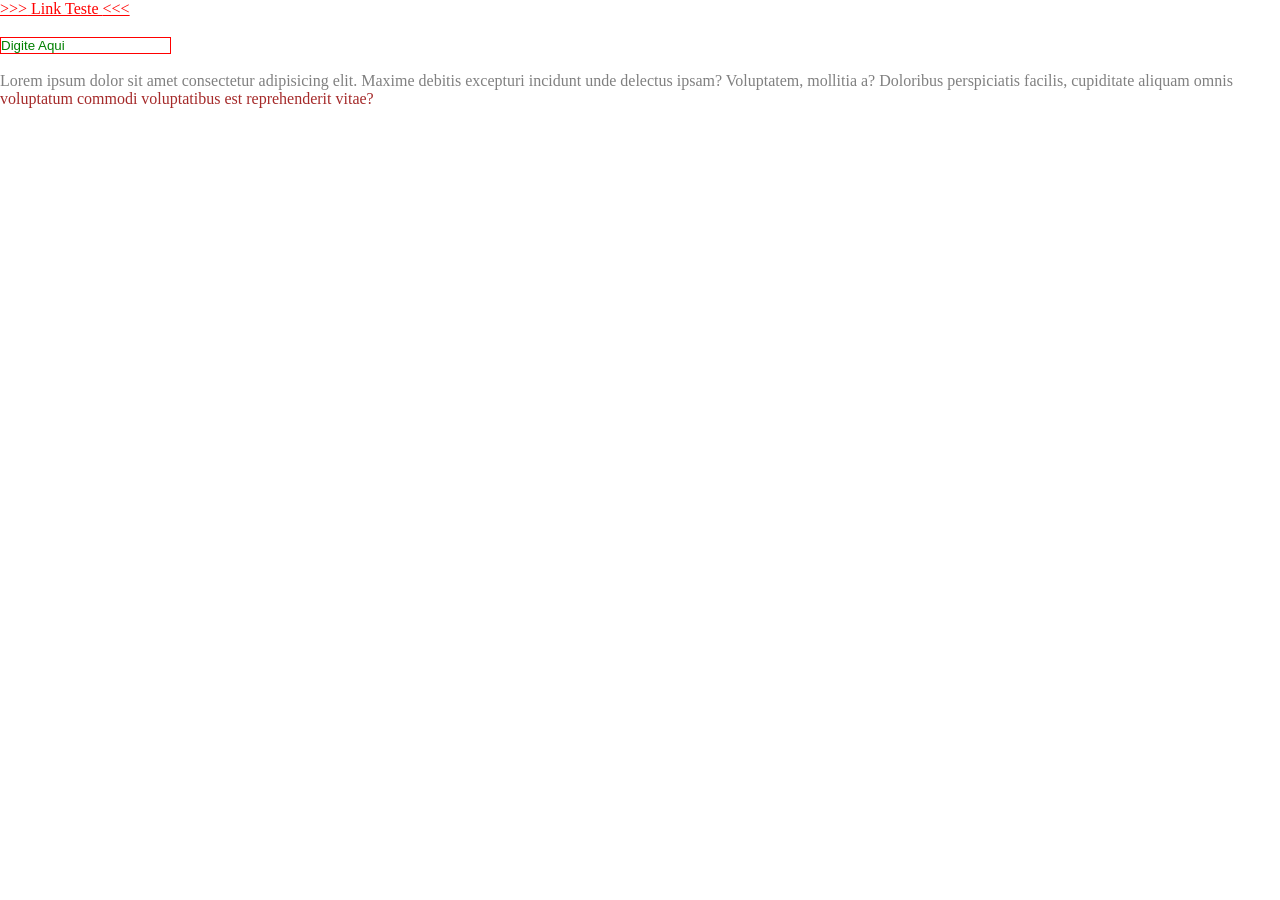
<file: 2 - Pseudo Elementos.html>
<!DOCTYPE html>
<html lang="pt-br">
<head>
    <meta charset="UTF-8">
    <meta name="viewport" content="width=device-width, initial-scale=1.0">
    <link rel="stylesheet" href="./2 - Pseudo Elementos.css">
    <title>Pseudo Elementos</title>
</head>
<body>

    <a href="#"> Link Teste </a>
    <br>
    <br>
    
    <input placeholder="Digite Aqui">
    
 <br>
    <br>

    <p>Lorem ipsum dolor sit amet consectetur adipisicing elit. Maxime debitis excepturi incidunt unde delectus ipsam? Voluptatem, mollitia a? Doloribus perspiciatis facilis, cupiditate aliquam omnis voluptatum commodi voluptatibus est reprehenderit vitae?</p>

</body>
</html>
</file>
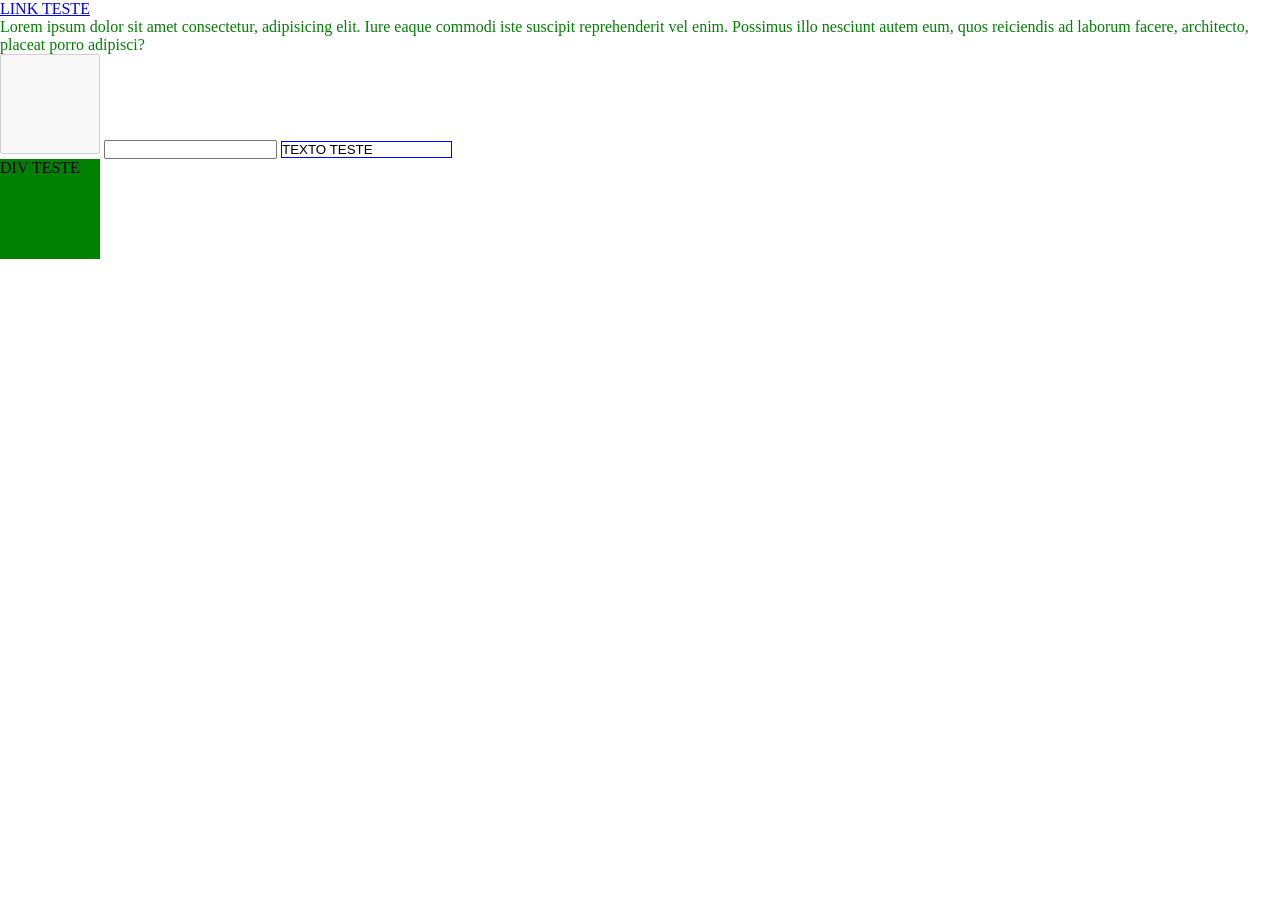
<file: 3 - Pseudo Classes.html>
<!DOCTYPE html>
<html lang="pt-br">

<head>
    <meta charset="UTF-8">
    <meta name="viewport" content="width=device-width, initial-scale=1.0">
    <link rel="stylesheet" href="./3 - Pseudo Classes.css">
    <title>Pseudo Classes</title>
</head>

<body>
    <a href="#344564"> LINK TESTE</a>
    <p>Lorem ipsum dolor sit amet consectetur, adipisicing elit. Iure eaque commodi iste suscipit reprehenderit vel
        enim. Possimus illo nesciunt autem eum, quos reiciendis ad laborum facere, architecto, placeat porro adipisci?
    </p>
    <input type="checkbox" disabled>
    <input class="inputv2">
    <input class="inputv3" value="TEXTO TESTE " readonly>
    <div class="container">DIV TESTE</div>
</body>

</html>
</file>
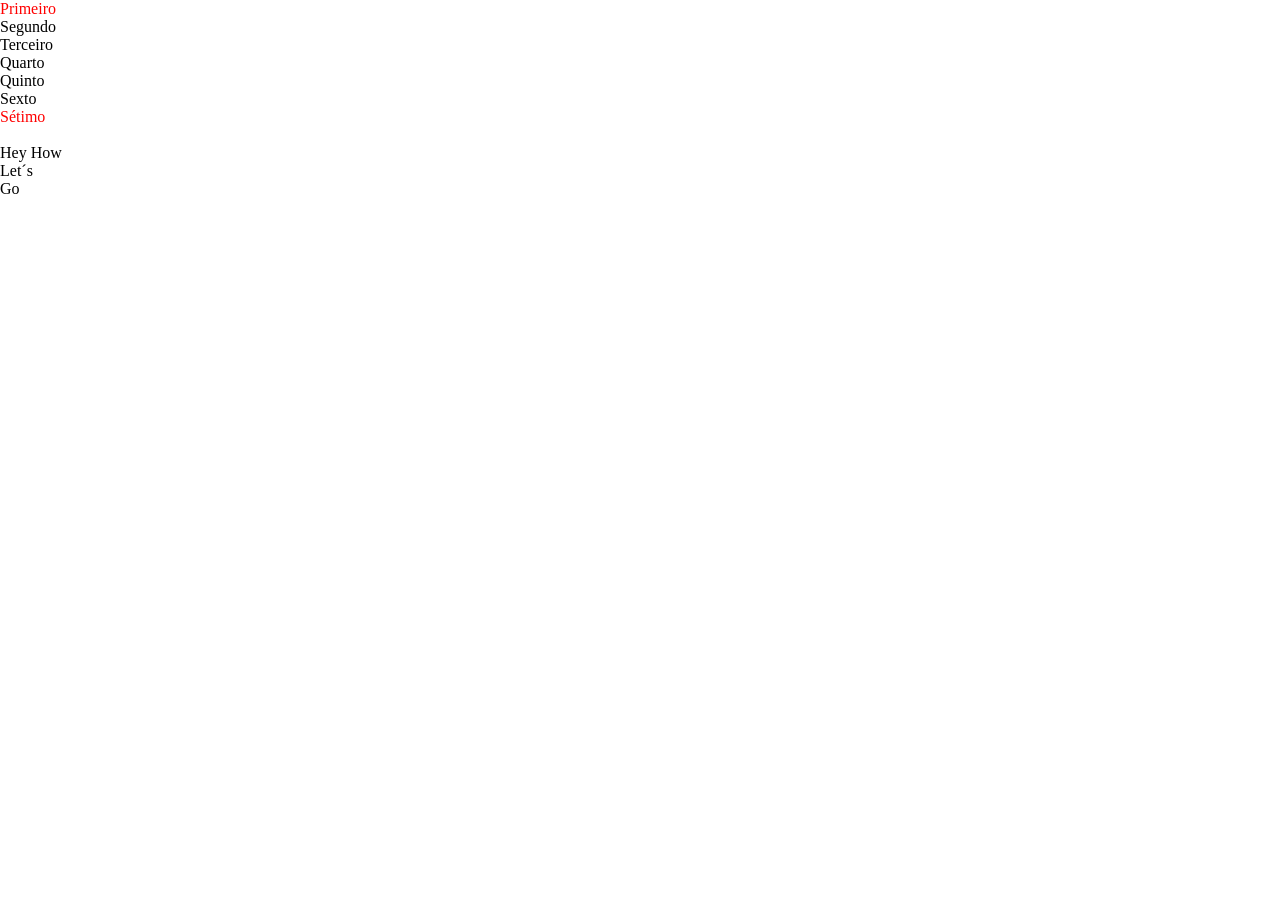
<file: 4 - Pseudo Classes pt2.html>
<!DOCTYPE html>
<html lang="pt-br">

<head>
    <meta charset="UTF-8">
    <meta name="viewport" content="width=device-width, initial-scale=1.0">
    <link rel="stylesheet" href="./4 - Pseudo Classes pt2.css">
    <title>Pseudo Classes p2</title>
</head>

<body>

    <ul>
        <li>Primeiro</li>
        <li>Segundo</li>
        <li>Terceiro</li>
        <li>Quarto</li>
        <li>Quinto</li>
        <li>Sexto</li>
        <li>Sétimo</li>
    </ul> 

    <br>

    <div class="container">
        <span>Hey</span>
        <span>How</span>
        <p>Let´s</p>
        <p>Go</p>

    </div>
</body>

</html>
</file>
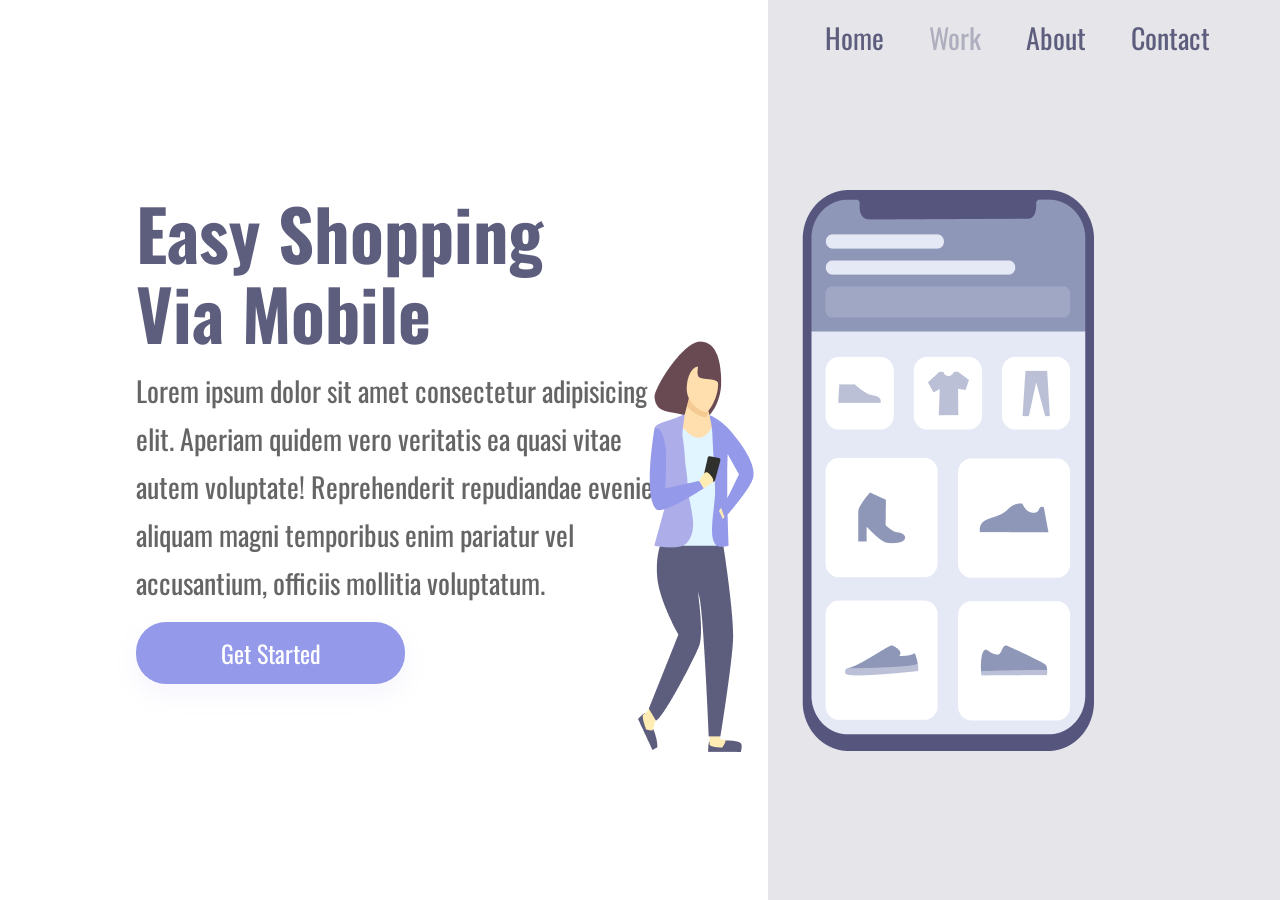
<file: 6 - Projeto Responsividade.html>
<!DOCTYPE html>
<html lang="pt-br">

<head>
    <meta charset="UTF-8">
    <meta name="viewport" content="width=device-width, initial-scale=1.0">
    <link rel="stylesheet" href="./6 - Projeto Responsividade.css">
    <link rel="preconnect" href="https://fonts.googleapis.com">
    <link rel="preconnect" href="https://fonts.gstatic.com" crossorigin>
    <link href="https://fonts.googleapis.com/css2?family=Oswald:wght@200..700&display=swap" rel="stylesheet">
    <title>Projeto Responsividade</title>
</head>

<body>
    <div class="wrapper">
        <section class="container-left">
            <h1> Easy Shopping Via Mobile </h1>
            <p>Lorem ipsum dolor sit amet consectetur adipisicing elit. Aperiam quidem vero veritatis ea quasi vitae
                autem
                voluptate! Reprehenderit repudiandae eveniet aliquam magni temporibus enim pariatur vel accusantium,
                officiis mollitia voluptatum.</p>
            <button>Get Started</button>
        </section>

        <section class="container-right">
            <header>
                <a>Home</a>
                <a>Work</a>
                <a>About</a>
                <a>Contact</a>
            </header>
            <img alt="Imagem" src="./img/Illustration-3-3.png">
        </section>
    </div>
</body>

</html>
</file>
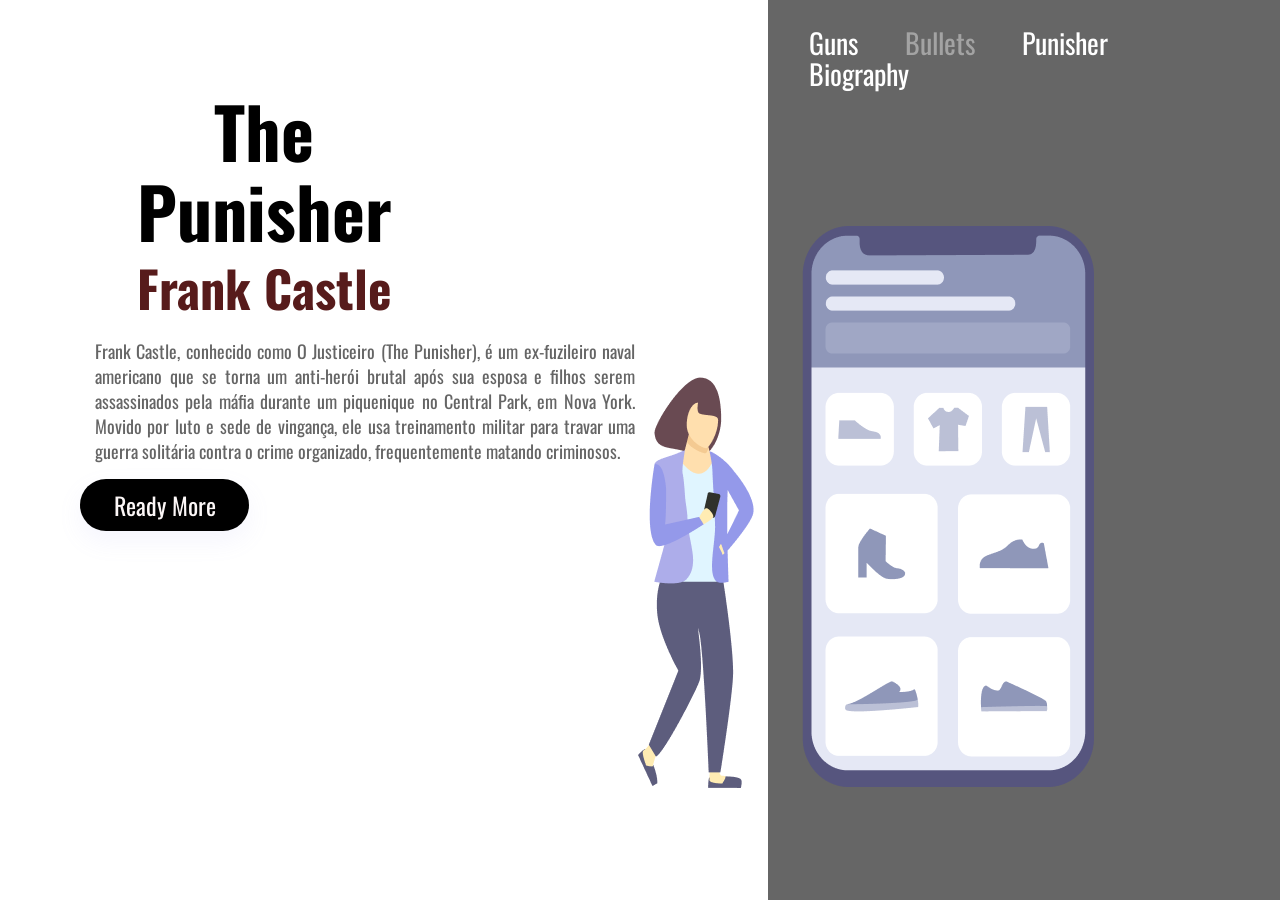
<file: 7 - Desafio Responsividade.html>
<!DOCTYPE html>
<html lang="pt-br">

<head>
    <meta charset="UTF-8">
    <meta name="viewport" content="width=device-width, initial-scale=1.0">
    <link rel="stylesheet" href="./7 - Desafio Responsividade.css">
    <link rel="preconnect" href="https://fonts.googleapis.com">
    <link rel="preconnect" href="https://fonts.gstatic.com" crossorigin>
    <link href="https://fonts.googleapis.com/css2?family=Montserrat:ital,wght@0,100..900;1,100..900&family=Oswald:wght@200..700&display=swap"
        rel="stylesheet">
    <title>Desafio - The Punisher</title>
</head>

<body>
    <div class="wrapper">
        <section class="container-left">
            <h1> The Punisher </h1>
            <h2> Frank Castle </h2>
            <p>Frank Castle, conhecido como O Justiceiro (The Punisher), é um ex-fuzileiro naval americano que se torna
                um anti-herói brutal após sua esposa e filhos serem assassinados pela máfia durante um piquenique no
                Central Park, em Nova York. Movido por luto e sede de vingança, ele usa treinamento militar para travar
                uma guerra solitária contra o crime organizado, frequentemente matando criminosos.
            </p>
            <button> Ready More </button>
        </section>


        <section class="container-right">
            <header>
                <a> Guns </a>
                <a> Bullets </a>
                <a> Punisher </a>
                <a> Biography </a>
            </header>
            <img alt="img" src="./img/Illustration-3-3.png">
        </section>
    </div>

</body>

</html>
</file>
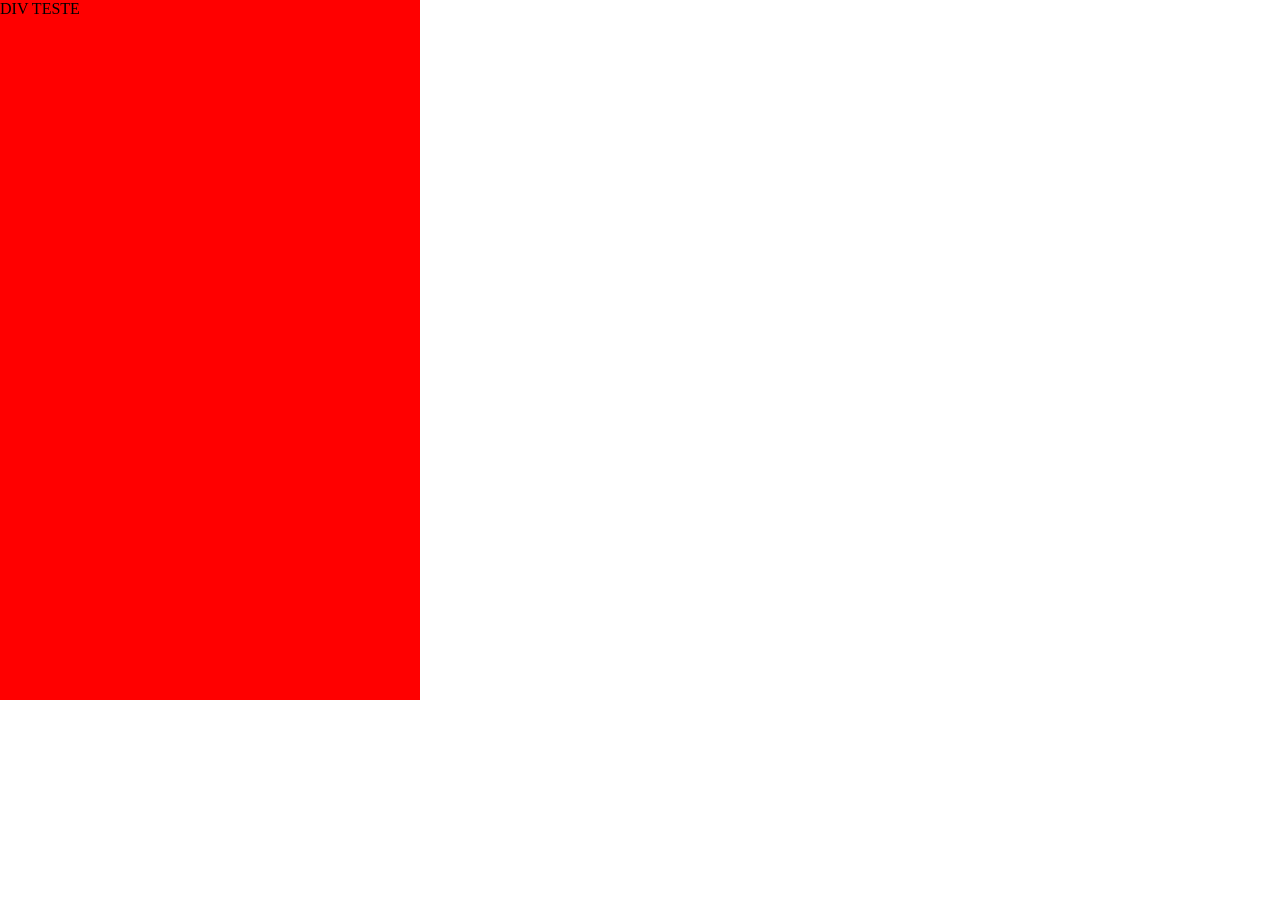
<file: 8 - Calc.html>
<!DOCTYPE html>
<html lang="pt-br">

<head>
    <meta charset="UTF-8">
    <meta name="viewport" content="width=device-width, initial-scale=1.0">
    <link rel="stylesheet" href="./8 - Calc.css">
    <title>Calc</title>
</head>

<body>
    <div class="container">
        DIV TESTE
    </div>
</body>

</html>
</file>
<file: 2 - Pseudo Elementos.css>
/* PSEUDO ELEMENTOS */

* {
    margin: 0;
    padding: 0;
    box-sizing: border-box;
}

input {
    border: 1px solid red;
    color: blue;
}

input::placeholder {
    color: green;
}
p {
    color: brown;
}

p::first-line {
    color: gray;
}

a {
    color: red;
}

a::after {
    content: "<<<";
}

a::before {
    content: ">>>";
}
</file>
<file: 3 - Pseudo Classes.css>
/*  PSEUDO CLASSES

    :active > quando o elemento esta ativo, ou seja, esta sendo pressionado pelo clique por exemplo;
    :visited > seleciona o link que ja foi visitado e deixa pintado de outra cor;
    :hover > quando o mouse passa em cima do elemento;
    :checked > usado em radio / checkbok / select;
    :disabled > elemento desabilitado / button / input;
    :enabled > elemento esta habilitado;
    :focus > é aplicada quando um elemento recebe foco, o que pode ocorrer quando o usuário seleicona o elemento;
    :read-only > sleciona input ou textarea que são apenas leitura;
    :empty > elemento que não tem filho;

    :firt-child > primeiro filho / ex: primeira li de uma ul / primeiro span de uma div;
    :first-of-type > primeiro elemento de seu tipo entre os filhos de seu elemento pai;
    :last-child > último filho;
    :last-of-type > último elemento de seu tipo entre os filhos de seu elemento pai;
    :not() > estiliza os elementos, exceto o que esta dentro do ();
    :nth-child() > seleciona o elemento baseado na sua posição. Ex: :nth-child(3);
    :nth-last-child() > seleciona o elemento baseado na sua posição, contando de trás para frente.

*/


* {
    margin: 0;
    padding: 0;
    box-sizing: border-box;
}

a:hover {
    color: red;
}

p {
    color: green;
}
p:hover {
    color: blue;
}

input:disabled {
    width: 100px;
    height: 100px;
}

.inputv2:focus {
    border: 1px solid red;
    outline: none;
}

.inputv3:read-only {
    border: 1px solid blue
}

.container {
height: 100px;
width: 100px;
background-color: green;
}

.container:empty {
    background-color: violet;
}
</file>
<file: 4 - Pseudo Classes pt2.css>
/*  PSEUDO CLASSES

    :active > quando o elemento esta ativo, ou seja, esta sendo pressionado pelo clique por exemplo;
    :visited > seleciona o link que ja foi visitado e deixa pintado de outra cor;
    :hover > quando o mouse passa em cima do elemento;
    :checked > usado em radio / checkbok / select;
    :disabled > elemento desabilitado / button / input;
    :enabled > elemento esta habilitado;
    :focus > é aplicada quando um elemento recebe foco, o que pode ocorrer quando o usuário seleicona o elemento;
    :read-only > sleciona input ou textarea que são apenas leitura;
    :empty > elemento que não tem filho;

    :firt-child > primeiro filho / ex: primeira li de uma ul / primeiro span de uma div;
    :first-of-type > primeiro elemento de seu tipo entre os filhos de seu elemento pai;
    :last-child > último filho;
    :last-of-type > último elemento de seu tipo entre os filhos de seu elemento pai;
    :not() > estiliza os elementos, exceto o que esta dentro do ();
    :nth-child() > seleciona o elemento baseado na sua posição. Ex: :nth-child(3);
    :nth-last-child() > seleciona o elemento baseado na sua posição, contando de trás para frente.

*/

* {
    margin: 0;
    padding: 0;
    box-sizing: border-box;
}

li:first-child {
    color: red;
}

li:last-child {
    color: red;
}
</file>
<file: 6 - Projeto Responsividade.css>
* {
    margin: 0;
    padding: 0;
    box-sizing: border-box;
    font-family: "Oswald", sans-serif;
}

.wrapper {
    height: 100vh;
    width: 100vw;
}

.container-left {
    display: inline-block;
    width: 60%;
    padding-left: 136px;
    margin-top: 15%;
}

.container-right {
    display: inline-block;
    background-color: rgba(93, 93, 125, 0.16);
    height: 100vh;
    width: 40%;
    position: absolute;
}

img {
    position: relative;
    top: 15%;
    right: 130px;
}

h1 {
    font-size: 70px;
    line-height: 80px;
    /*  or 114% */
    color: #5d5d7d;
    width: 468px;
}

p {
    font-size: 28px;
    line-height: 48px;
    opacity: 0.6;
    margin: 15px 0;
    width: 540px;
}

button {
    width: 269px;
    height: 62px;
    background: #9499EA;
    box-shadow: 0px 10px 24px 0px #9499EA19;
    border-radius: 30px;
    border: none;

    font-weight: 400;
    font-size: 24px;
    line-height: 100%;
    text-align: center;
    color: #FFFFFF;
}

button:hover {
    opacity: .8;
}

button:active {
    opacity: .5;
}

a {
font-size: 28px;
line-height: 100%;
color: #5D5D7D;
margin-right: 41px;
cursor: pointer;
}

a:nth-child(2) {
    opacity: 0.4;
}

a:hover {
    opacity: 0.4;
}

a:active {
    opacity: 0.8;
}

header {
    margin: 24px 0 0 57px;
}

@media screen and (max-width: 900px) {
    .container-left {
        width: 100%;
        height: 50%;
        margin: 0;
        padding: 0;
    }

    .container-right {
        display: block;
        height: auto;
        width: 100%;
        position: static;
        padding: 40px;
    }

    img {
        position: static;
        width: 90%;
        }

        header {
            display: none;
        }

        h1 {
            font-size: 36px;
            line-height: 52px;
            width: auto;
            margin: 58px 50px 0 50px;
            text-align: center;
        }

        p {
            margin: 15px 40px;
            width: auto;
            text-align: center;
            font-size: 14px;
            line-height: 24px;
        }

        button {
            margin: 0 auto;
            display: block;
        }
}
</file>
<file: 7 - Desafio Responsividade.css>
* {
    margin: 0;
    padding: 0;
    box-sizing: border-box;
    font-family: "Oswald", sans-serif;
}

.wrapper {
    height: 100vh;
    width: 100vw;
}

.container-left {
    display: inline-block;
    width: 60%;
    padding-left: 80px;
    margin-top: 7%;
}

.container-right {
    display: inline-block;
    background: #666666;
    height: 100vh;
    width: 40%;
    position: absolute;
}

img {
    position: relative;
    top: 15%;
    right: 130px;
}

h1 {
    font-size: 70px;
    line-height: 80px;
    color: #000000;
    width: 368px;
    text-align: center;
}

h2 {
    font-size: 50px;
    color: #571b1b;
    width: 368px;
    text-align: center;
}

p {
    font-size: 18px;
    line-height: 25px;
    opacity: 0.6;
    margin: 15px;
    width: 540px;
    text-align: justify;
}

button {
    width: 169px;
    height: 52px;
    border: none;
    background: black;
    box-shadow: 0px 10px 24px 0px #9499EA19;
    border-radius: 30px;

    font-weight: 400;
    font-size: 24px;
    line-height: 100%;
    text-align: center;
    color: #fcf7f7;
}

button:hover {
    opacity: .8;
}

button:active {
    opacity: .5;
}

a {
    font-size: 28px;
    line-height: 100%;
    margin-right: 41px;
    cursor: pointer;
    color: #ffffff;
}

a:nth-child(2) {
    opacity: 0.4;
}

a:hover {
    opacity: 0.4;
}

a:active {
    opacity: 0.8;
}

header {
    margin: 29px 0 0 41px;
}

@media screen and (max-width: 900px) {
    .container-left {
        width: 100%;
        height: 50%;
        margin: 0;
        padding: 0;
    }

    .container-right {
        display: block;
        height: auto;
        width: 100%;
        position: static;
        padding: 40px;
    }

    img {
        position: static;
        width: 90%;
    }

    header {
        display: none;
    }

    h1 {
        font-size: 36ox;
        line-height: 52px;
        width: auto;
        margin: 58px 50px 0 50px;
        text-align: center;
    }

        h2 {
        font-size: 30ox;
        line-height: 42px;
        width: auto;
        margin: 28px 50px 0 40px;
        text-align: center;
        }

    p {
        margin: 15px 40px;
        width: auto;
        text-align: center;
        font-size: 14px;
        line-height: 24px;
    }

    button {
        margin: 0 auto;
        display: block;
    }
}
</file>
<file: 8 - Calc.css>
* {
    margin: 0;
    padding: 0;
    box-sizing: border-box;
}

.container {
    height: calc(100vh - 200px);
    width: calc((50vw + 200px) / 2);
    background: red;
}
</file>
